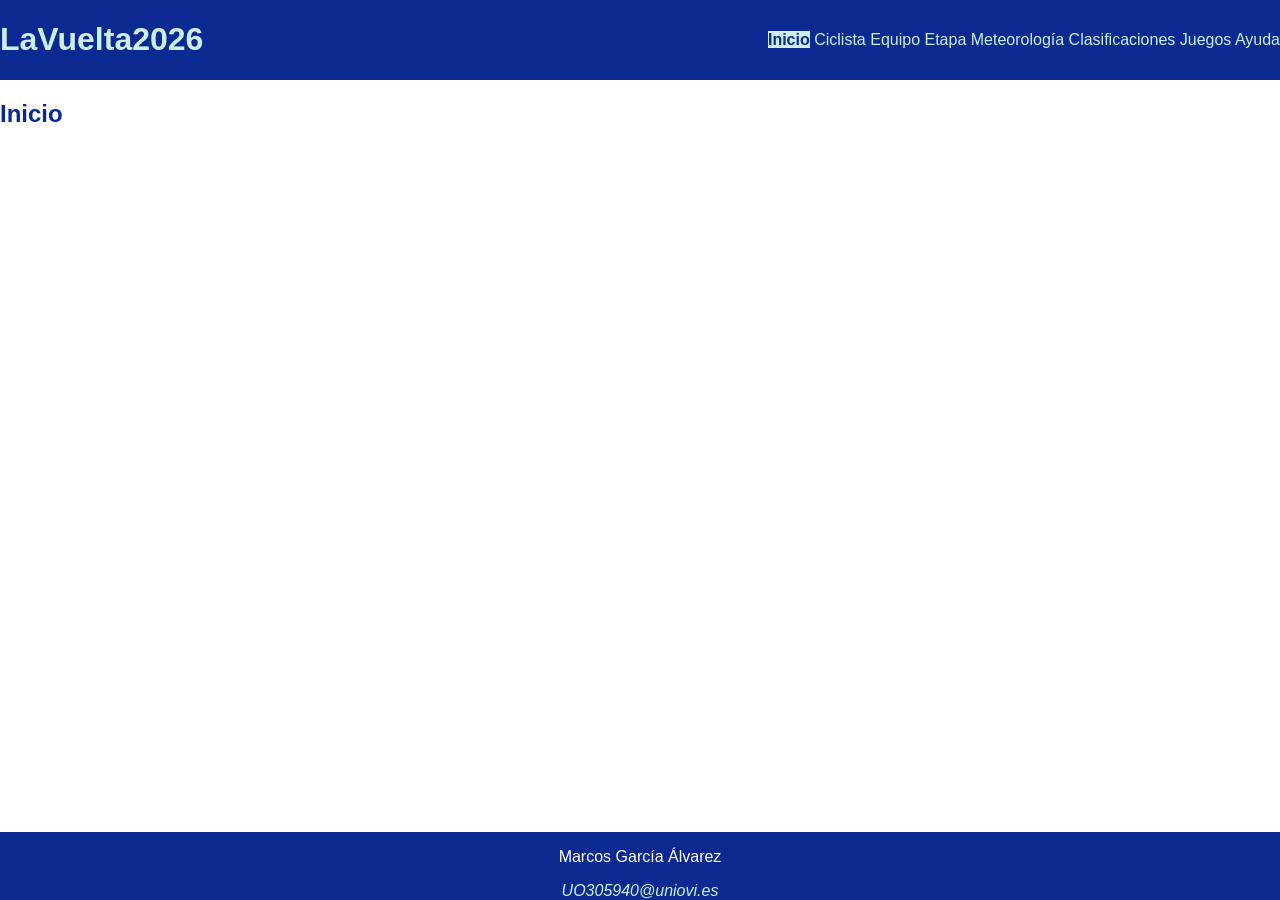
<file: index.html>
<!DOCTYPE HTML>

<html lang="es">
<head>
    <!-- Datos que describen el documento -->
    <meta charset="UTF-8" />
    <title>LaVuelta2026</title>

    <meta name="author" content="Marcos García Álvarez" />
    <meta name="description" content="Documento index del proyecto LaVuelta2026" />
    
    <meta name ="viewport" content ="width=device-width, initial-scale=1.0" />

    <!--Enlace a las hojas de estilo-->
    <link rel="stylesheet" type="text/css" href="estilo/estilo.css" />
    <link rel="stylesheet" type="text/css" href="estilo/layout.css" />
    <link rel="icon" type="image/png" href="./multimedia/favicon.png" />
</head>

<body>
   <header>
    <h1><a href="index.html" title="Página de inicio">LaVuelta2026</a></h1>
    <nav>
    <a href="index.html" title="Página de inicio" aria-current="page">Inicio</a>
    <a href="ciclista.html" title="Datos del ciclista">Ciclista</a>
    <a href="equipo.html" title="Datos del equipo">Equipo</a>
    <a href="etapa.html" title="Datos de la etapa">Etapa</a>
    <a href="meteorologia.html" title="Datos de la meteorología">Meteorología</a>
    <a href="clasificaciones.html" title="Datos de la clasificación">Clasificaciones</a>
    <a href="juegos.html" title="Minijuego de la vuelta">Juegos</a>
    <a href="ayuda.html" title="Información acerca de la página">Ayuda</a>
   </nav>
   </header>
   <main>   
    <h2>Inicio</h2>
</main>
   <footer>
    <p>Marcos García Álvarez</p>
    <address><a href="mailto:UO305940@uniovi.es">UO305940@uniovi.es</a></address>
   </footer>
</body>
</html>
</file>
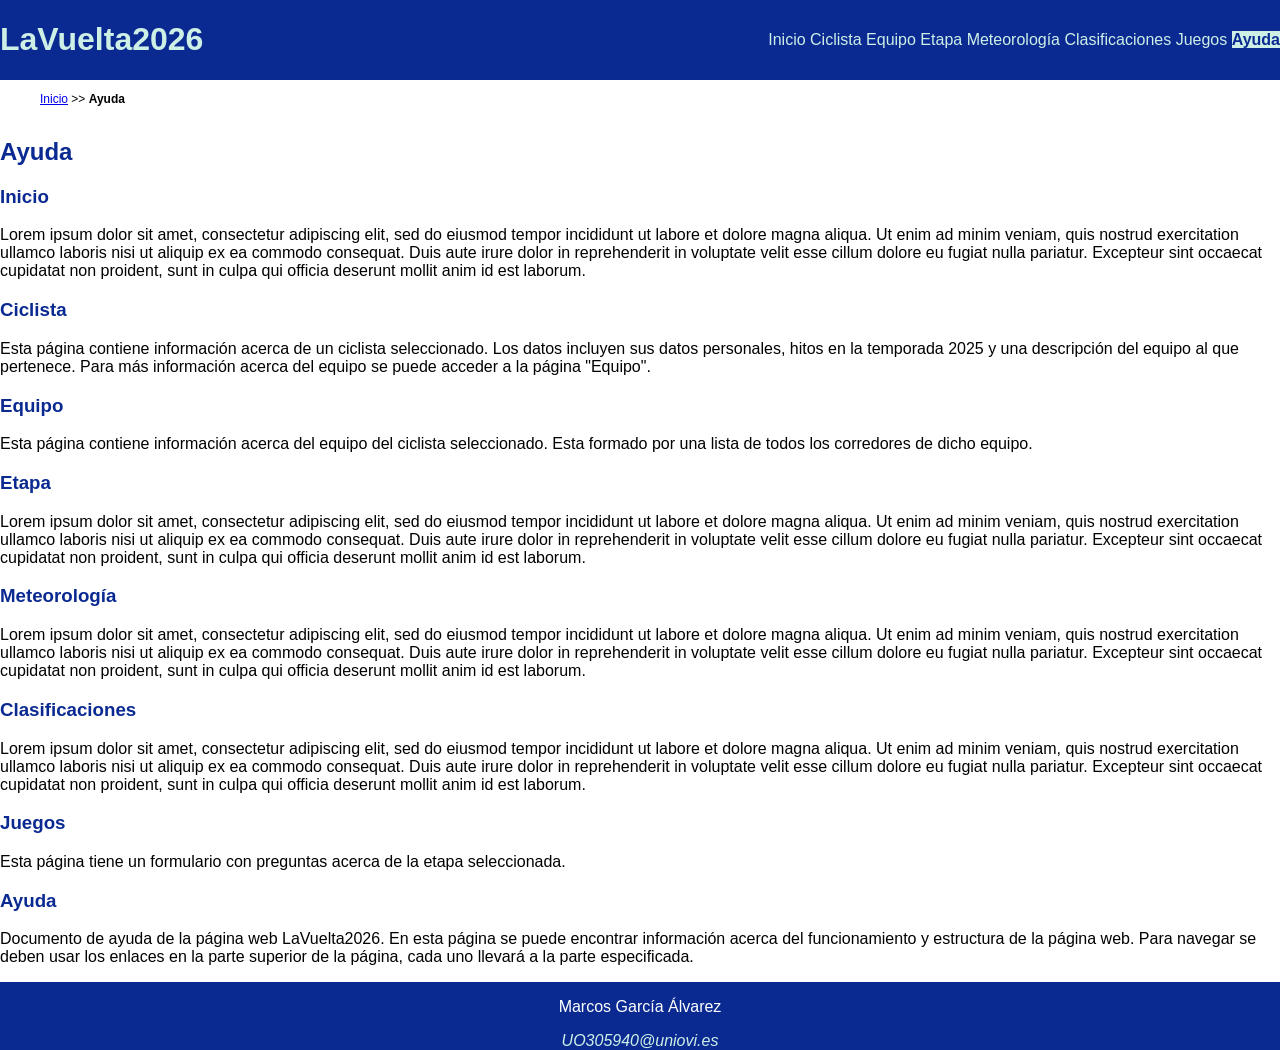
<file: ayuda.html>
<!DOCTYPE HTML>

<html lang="es">
<head>
    <!-- Datos que describen el documento -->
    <meta charset="UTF-8" />
    <title>LaVuelta2026:Ayuda</title>

    <meta name="author" content="Marcos García Álvarez" />
    <meta name="description" content="Documento ayuda del proyecto LaVuelta2026" />
   
    <meta name ="viewport" content ="width=device-width, initial-scale=1.0" />

    <!--Enlace a las hojas de estilo-->
    <link rel="stylesheet" type="text/css" href="estilo/estilo.css" />
    <link rel="stylesheet" type="text/css" href="estilo/layout.css" />
    <link rel="icon" type="image/png" href="./multimedia/favicon.png" />
</head>
<body>
   <header>
    <h1><a href="index.html" title="Página de inicio">LaVuelta2026</a></h1>
    <nav>
    <a href="index.html" title="Página de inicio">Inicio</a>
    <a href="ciclista.html" title="Datos del ciclista">Ciclista</a>
    <a href="equipo.html" title="Datos del equipo">Equipo</a>
    <a href="etapa.html" title="Datos de la etapa">Etapa</a>
    <a href="meteorologia.html" title="Datos de la meteorología">Meteorología</a>
    <a href="clasificaciones.html" title="Datos de la clasificación">Clasificaciones</a>
    <a href="juegos.html" title="Minijuego de la vuelta">Juegos</a>
    <a href="ayuda.html" title="Información acerca de la página" aria-current="page">Ayuda</a>
   </nav>
   </header>  
   <nav aria-label="migas">
    <ol>
        <li><a href="index.html" title="Página de inicio">Inicio</a></li>
        <li>>></li>
        <li>Ayuda</li>
    </ol>
   </nav>
   <main>
    <h2>Ayuda</h2>
   <section>
    <h3>Inicio</h3>
        <p>Lorem ipsum dolor sit amet, consectetur adipiscing elit, sed do eiusmod tempor incididunt ut
        labore et dolore magna aliqua. Ut enim ad minim veniam, quis nostrud exercitation ullamco
        laboris nisi ut aliquip ex ea commodo consequat. Duis aute irure dolor in reprehenderit in
        voluptate velit esse cillum dolore eu fugiat nulla pariatur. Excepteur sint occaecat cupidatat non
        proident, sunt in culpa qui officia deserunt mollit anim id est laborum.
        </p>
   </section>
   <section>
    <h3>Ciclista</h3>
        <p>Esta página contiene información acerca de un ciclista seleccionado. Los datos incluyen sus datos personales, hitos
            en la temporada 2025 y una descripción del equipo al que pertenece. Para más información acerca del equipo se puede 
            acceder a la página "Equipo".
        </p>
   </section>
   <section>
    <h3>Equipo</h3>
        <p>Esta página contiene información acerca del equipo del ciclista seleccionado. Esta formado por una lista de todos
            los corredores de dicho equipo.
        </p>
   </section>
   <section>
    <h3>Etapa</h3>
        <p>Lorem ipsum dolor sit amet, consectetur adipiscing elit, sed do eiusmod tempor incididunt ut
        labore et dolore magna aliqua. Ut enim ad minim veniam, quis nostrud exercitation ullamco
        laboris nisi ut aliquip ex ea commodo consequat. Duis aute irure dolor in reprehenderit in
        voluptate velit esse cillum dolore eu fugiat nulla pariatur. Excepteur sint occaecat cupidatat non
        proident, sunt in culpa qui officia deserunt mollit anim id est laborum.
        </p>
   </section>
   <section>
    <h3>Meteorología</h3>
        <p>Lorem ipsum dolor sit amet, consectetur adipiscing elit, sed do eiusmod tempor incididunt ut
        labore et dolore magna aliqua. Ut enim ad minim veniam, quis nostrud exercitation ullamco
        laboris nisi ut aliquip ex ea commodo consequat. Duis aute irure dolor in reprehenderit in
        voluptate velit esse cillum dolore eu fugiat nulla pariatur. Excepteur sint occaecat cupidatat non
        proident, sunt in culpa qui officia deserunt mollit anim id est laborum.
        </p>
   </section>
   <section>
    <h3>Clasificaciones</h3>
        <p>Lorem ipsum dolor sit amet, consectetur adipiscing elit, sed do eiusmod tempor incididunt ut
        labore et dolore magna aliqua. Ut enim ad minim veniam, quis nostrud exercitation ullamco
        laboris nisi ut aliquip ex ea commodo consequat. Duis aute irure dolor in reprehenderit in
        voluptate velit esse cillum dolore eu fugiat nulla pariatur. Excepteur sint occaecat cupidatat non
        proident, sunt in culpa qui officia deserunt mollit anim id est laborum.
        </p>
   </section>
   <section>
    <h3>Juegos</h3>
        <p>Esta página tiene un formulario con preguntas acerca de la etapa seleccionada.
        </p>
   </section>
   
   <section>
    <h3>Ayuda</h3>
        <p>Documento de ayuda de la página web LaVuelta2026. 
        En esta página se puede encontrar información acerca del funcionamiento y estructura de la página web.
        Para navegar se deben usar los enlaces en la parte superior de la página, 
        cada uno llevará a la parte especificada.
        </p>
   </section>
   </main>
    <footer>
    <p>Marcos García Álvarez</p>
    <address><a href="mailto:UO305940@uniovi.es">UO305940@uniovi.es</a></address>
   </footer>
</body>
</html>
</file>
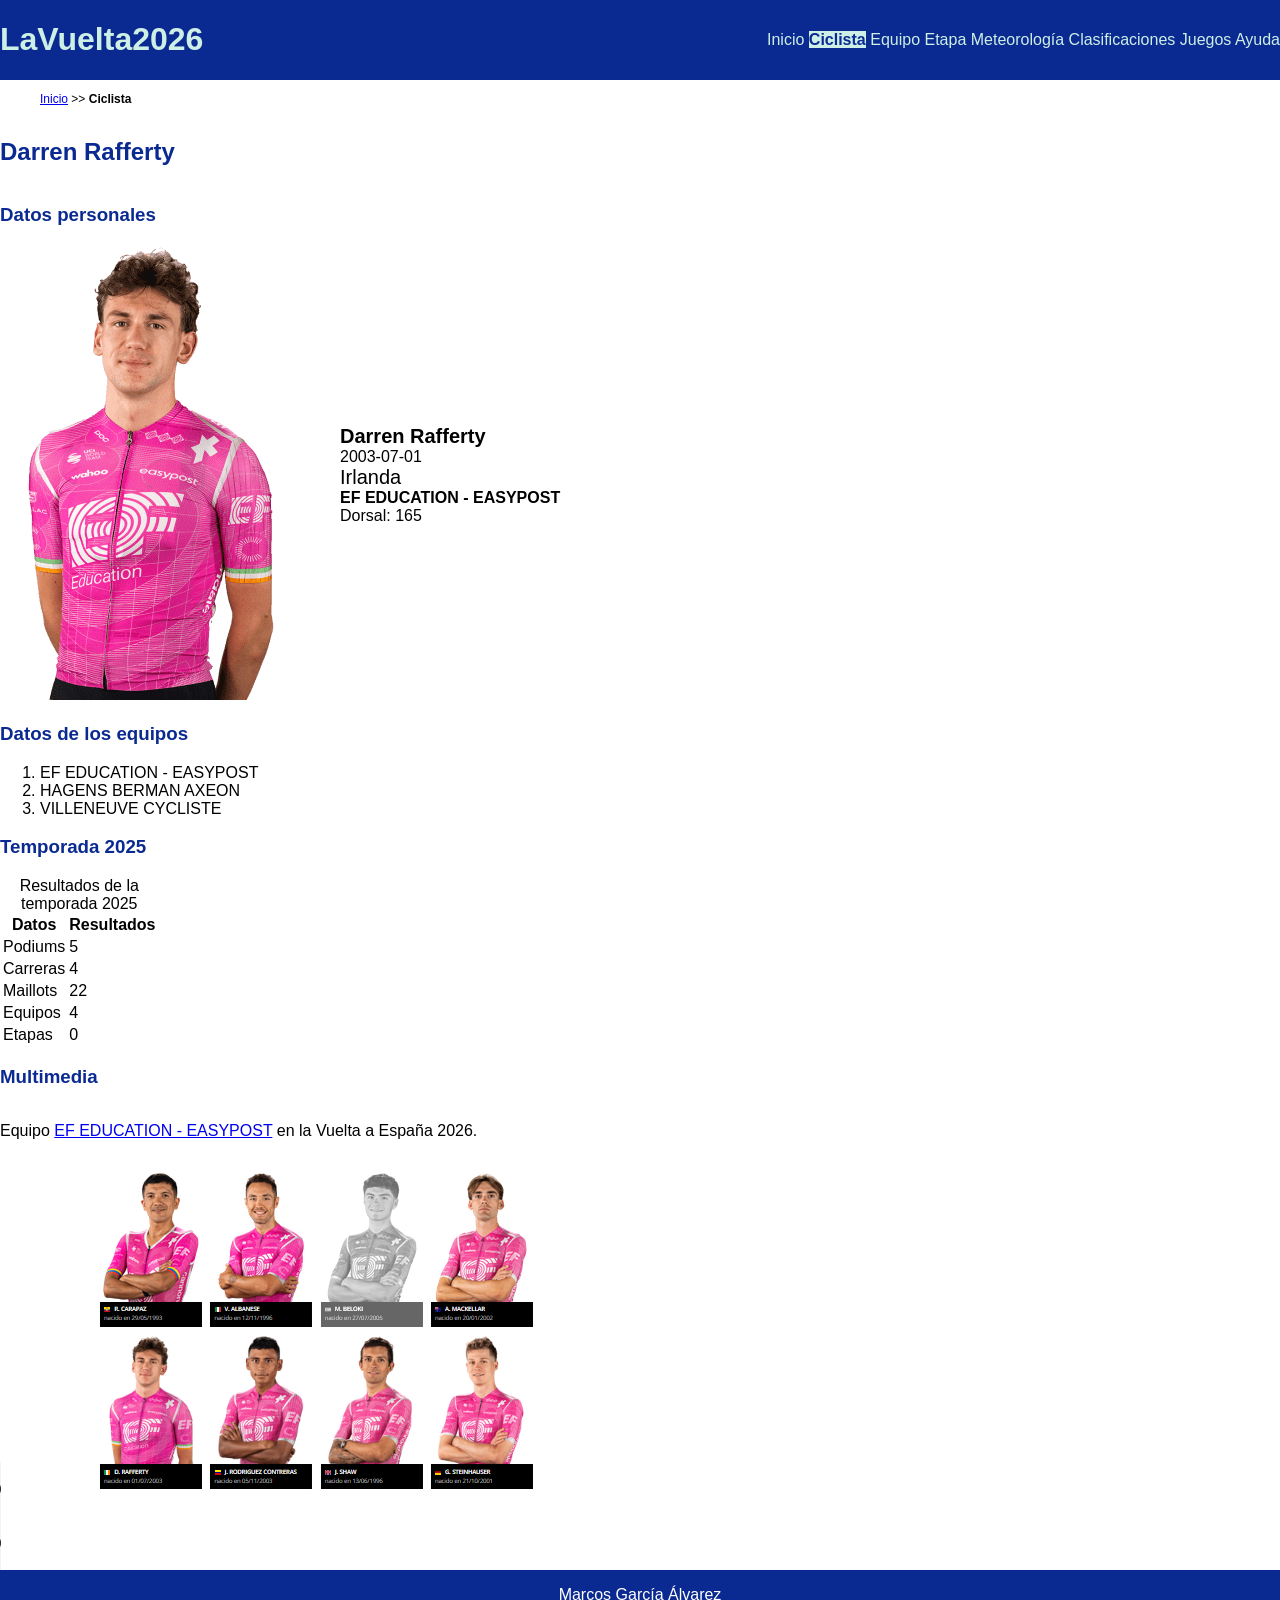
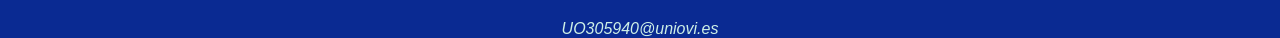
<file: ciclista.html>
<!DOCTYPE HTML>

<html lang="es">
<head>
    <!-- Datos que describen el documento -->
    <meta charset="UTF-8" />
    <title>LaVuelta2026:Ciclista</title>

    <meta name="author" content="Marcos García Álvarez" />
    <meta name="description" content="Documento ciclista del proyecto LaVuelta2026" />
    
    <meta name ="viewport" content ="width=device-width, initial-scale=1.0" />

    <!--Enlace a las hojas de estilo-->
    <link rel="stylesheet" type="text/css" href="estilo/estilo.css" />
    <link rel="stylesheet" type="text/css" href="estilo/layout.css" />
    <link rel="icon" type="image/png" href="./multimedia/favicon.png" />
</head>

<body>
   <header>
    <h1><a href="index.html" title="Página de inicio">LaVuelta2026</a></h1>
    <nav>
    <a href="index.html" title="Página de inicio">Inicio</a>
    <a href="ciclista.html" title="Datos del ciclista" aria-current="page">Ciclista</a>
    <a href="equipo.html" title="Datos del equipo">Equipo</a>
    <a href="etapa.html" title="Datos de la etapa">Etapa</a>
    <a href="meteorologia.html" title="Datos de la meteorología">Meteorología</a>
    <a href="clasificaciones.html" title="Datos de la clasificación">Clasificaciones</a>
    <a href="juegos.html" title="Minijuego de la vuelta">Juegos</a>
    <a href="ayuda.html" title="Información acerca de la página">Ayuda</a>
   </nav>
   </header>
    <nav aria-label="migas">
    <ol>
        <li><a href="index.html" title="Página de inicio">Inicio</a></li>
        <li>>></li>
        <li>Ciclista</li>
    </ol>
   </nav>
    <main>
    <h2>Darren Rafferty</h2>
    <section>
   <h3>Datos personales</h3>
   <ul>
    <li>Darren Rafferty</li>
    <li>2003-07-01</li>
    <li>Irlanda</li>
    <li>EF EDUCATION - EASYPOST</li>
    <li>Dorsal: 165</li>
   </ul>
    <picture>
    <source srcset="./multimedia/ciclistaMovil.png" media="(max-width: 768px)" width="135" height="205" />
    <source srcset="./multimedia/ciclistaTablet.png" media="(max-width: 1024px)" width="210" height="319" />
    <img src="./multimedia/ciclista.png" alt="Foto de Darren Rafferty" width="300" height="455" />
   </picture>
    </section>
   <section>
    <h3>Datos de los equipos</h3>
    <ol>
     <li>EF EDUCATION - EASYPOST</li>
     <li>HAGENS BERMAN AXEON</li>
     <li>VILLENEUVE CYCLISTE</li>
    </ol>
   </section>
   <section>
    <h3>Temporada 2025</h3>
    <table>
        <caption>Resultados de la temporada 2025</caption>
        <thead>
            <tr>
                <th scope="col" id="datos">Datos</th>
                <th scope="col" id="resultados">Resultados</th>
            </tr>
        </thead>
        <tbody>
            <tr>
                <td headers="datos">Podiums</td>
                <td headers="resultados">5</td>
            </tr>
            <tr>
                <td headers="datos">Carreras</td>
                <td headers="resultados">4</td>
            </tr>
            <tr>
                <td headers="datos">Maillots</td>
                <td headers="resultados">22</td>
            </tr>
            <tr>
                <td headers="datos">Equipos</td>
                <td headers="resultados">4</td>
            </tr>
            <tr>
                <td headers="datos">Etapas</td>
                <td headers="resultados">0</td>
            </tr>
        </tbody>
    </table>
   </section>
   <section>
        <h3>Multimedia</h3>
        <p>
            Equipo <a href="https://www.lavuelta.es/es/equipo/EFE/ef-education-easypost">EF EDUCATION - EASYPOST</a> en la Vuelta a España 2026.
        </p>
        <video controls width="640" height="360" poster="./multimedia/poster.png">
         <source src="./multimedia/videoequipociclista.mp4" type="video/mp4" />
         <source src="./multimedia/videoequipociclista.webm" type="video/webm" />
        </video>
        <audio controls>
            <source src="./multimedia/audioequipo.mp3" type="audio/mpeg" />
            <source src="./multimedia/audioequipo.wav" type="audio/wav" />
        </audio>
   </section>
</main>
    <footer>
    <p>Marcos García Álvarez</p>
    <address><a href="mailto:UO305940@uniovi.es">UO305940@uniovi.es</a></address>
   </footer>
</body>
</html>
</file>
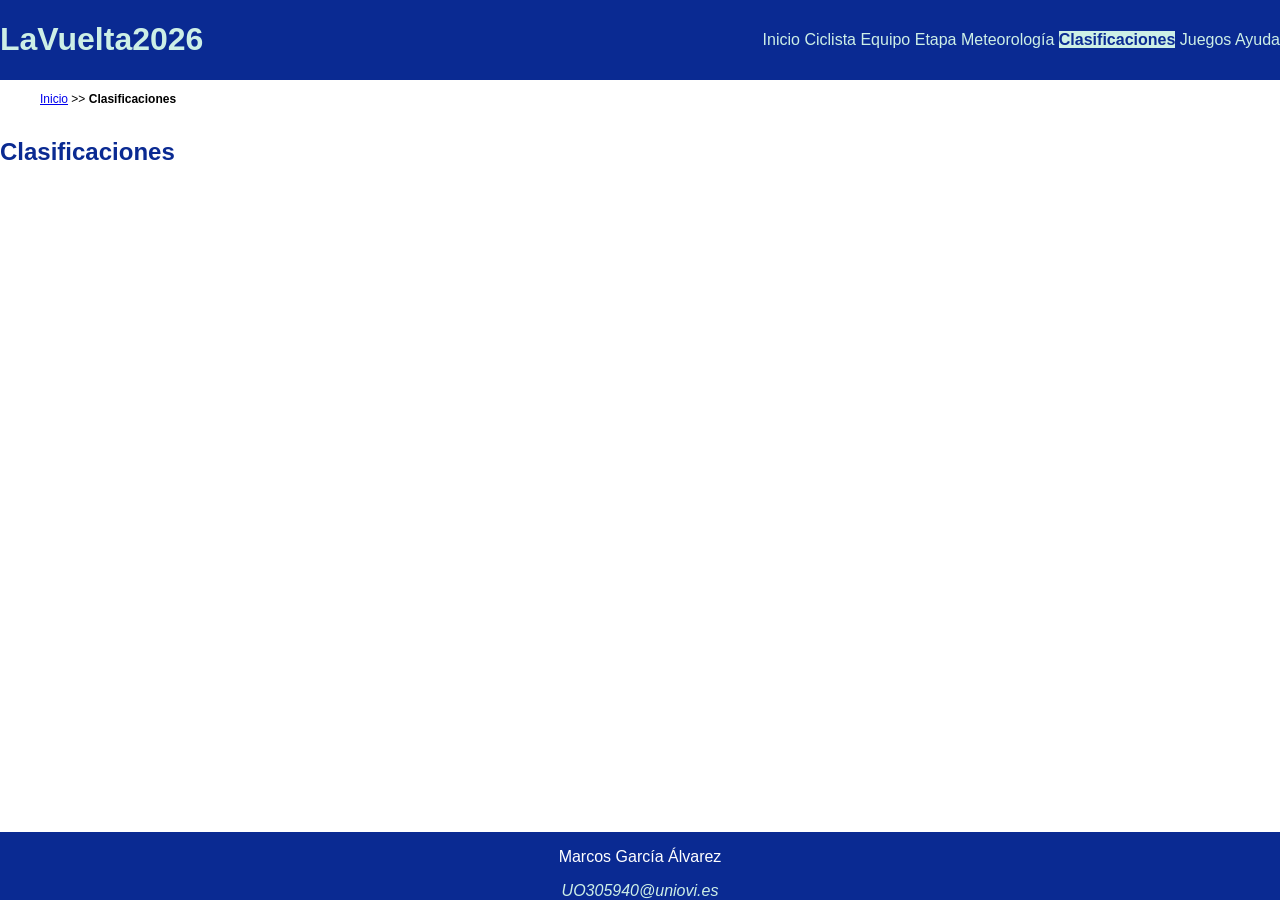
<file: clasificaciones.html>
<!DOCTYPE HTML>

<html lang="es">
<head>
    <!-- Datos que describen el documento -->
    <meta charset="UTF-8" />
    <title>LaVuelta2026: Clasificaciones</title>

    <meta name="author" content="Marcos García Álvarez" />
    <meta name="description" content="Documento clasificaciones del proyecto LaVuelta2026" />

    <meta name ="viewport" content ="width=device-width, initial-scale=1.0" />

    <!--Enlace a las hojas de estilo-->
    <link rel="stylesheet" type="text/css" href="estilo/estilo.css" />
    <link rel="stylesheet" type="text/css" href="estilo/layout.css" />
    <link rel="icon" type="image/png" href="./multimedia/favicon.png" />
</head>

<body>
   <header>
    <h1><a href="index.html" title="Página de inicio">LaVuelta2026</a></h1>
    <nav>
    <a href="index.html" title="Página de inicio">Inicio</a>
    <a href="ciclista.html" title="Datos del ciclista">Ciclista</a>
    <a href="equipo.html" title="Datos del equipo">Equipo</a>
    <a href="etapa.html" title="Datos de la etapa">Etapa</a>
    <a href="meteorologia.html" title="Datos de la meteorología">Meteorología</a>
    <a href="clasificaciones.html" title="Datos de la clasificación" aria-current="page">Clasificaciones</a>
    <a href="juegos.html" title="Minijuego de la vuelta">Juegos</a>
    <a href="ayuda.html" title="Información acerca de la página">Ayuda</a>
   </nav>
   </header>
    <nav aria-label="migas">
    <ol>
        <li><a href="index.html" title="Página de inicio">Inicio</a></li>
        <li>>></li>
        <li>Clasificaciones</li>
    </ol>
    </nav>
   <main>
    <h2>Clasificaciones</h2>
    </main>
    <footer>
    <p>Marcos García Álvarez</p>
    <address><a href="mailto:UO305940@uniovi.es">UO305940@uniovi.es</a></address>
   </footer>
</body>
</html>
</file>
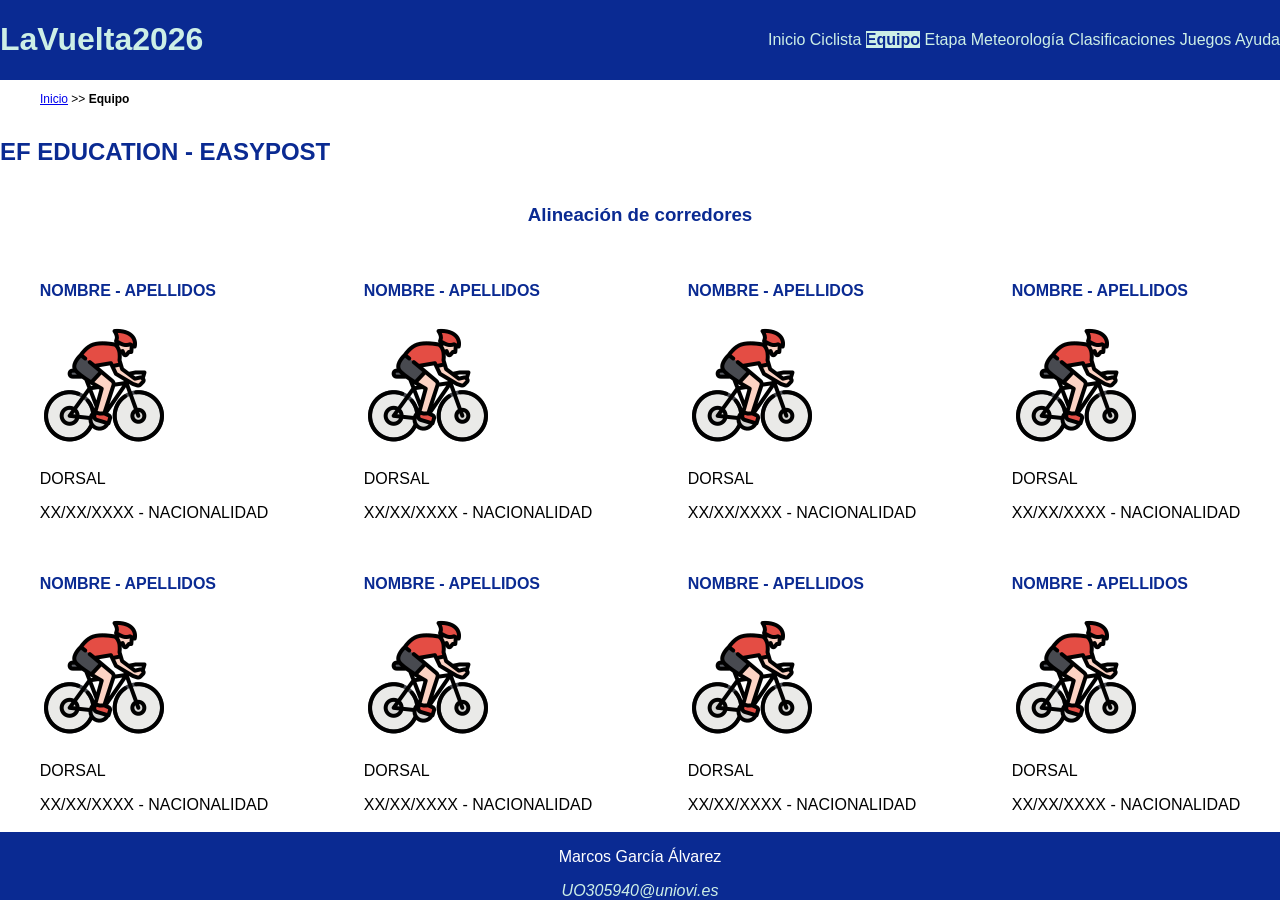
<file: equipo.html>
<!DOCTYPE HTML>

<html lang="es">
<head>
    <!-- Datos que describen el documento -->
    <meta charset="UTF-8" />
    <title>LaVuelta2026: Equipo</title>

    <meta name="author" content="Marcos García Álvarez" />
    <meta name="description" content="Documento equipo del proyecto LaVuelta2026" />
    
    <meta name ="viewport" content ="width=device-width, initial-scale=1.0" />

    <!--Enlace a las hojas de estilo-->
    <link rel="stylesheet" type="text/css" href="estilo/estilo.css" />
    <link rel="stylesheet" type="text/css" href="estilo/layout.css" />
    <link rel="icon" type="image/png" href="./multimedia/favicon.png" />
</head>

<body>
   <header>
    <h1><a href="index.html" title="Página de inicio">LaVuelta2026</a></h1>
    <nav>
    <a href="index.html" title="Página de inicio">Inicio</a>
    <a href="ciclista.html" title="Datos del ciclista">Ciclista</a>
    <a href="equipo.html" title="Datos del equipo" aria-current="page">Equipo</a>
    <a href="etapa.html" title="Datos de la etapa">Etapa</a>
    <a href="meteorologia.html" title="Datos de la meteorología">Meteorología</a>
    <a href="clasificaciones.html" title="Datos de la clasificación">Clasificaciones</a>
    <a href="juegos.html" title="Minijuego de la vuelta">Juegos</a>
    <a href="ayuda.html" title="Información acerca de la página">Ayuda</a>
   </nav>
   </header>
   <nav aria-label="migas">
    <ol>
        <li><a href="index.html" title="Página de inicio">Inicio</a></li>
        <li>>></li>
        <li>Equipo</li>
    </ol>
    </nav>
<main>
<h2>EF EDUCATION - EASYPOST</h2>
<section>
<h3>Alineación de corredores</h3>
<article>
    <h4>NOMBRE - APELLIDOS</h4>
    <img src="./multimedia/ciclismo.png" alt="Foto ciclista genérica" width="128" height="128" />
    <p>DORSAL</p>
    <p>XX/XX/XXXX - NACIONALIDAD</p>
</article>
<article>
    <h4>NOMBRE - APELLIDOS</h4>
    <img src="./multimedia/ciclismo.png" alt="Foto ciclista genérica" width="128" height="128" />
    <p>DORSAL</p>
    <p>XX/XX/XXXX - NACIONALIDAD</p>
</article>
<article>
    <h4>NOMBRE - APELLIDOS</h4>
    <img src="./multimedia/ciclismo.png" alt="Foto ciclista genérica" width="128" height="128" />
    <p>DORSAL</p>
    <p>XX/XX/XXXX - NACIONALIDAD</p>
</article>
<article>
    <h4>NOMBRE - APELLIDOS</h4>
    <img src="./multimedia/ciclismo.png" alt="Foto ciclista genérica" width="128" height="128" />
    <p>DORSAL</p>
    <p>XX/XX/XXXX - NACIONALIDAD</p>
</article>
<article>
    <h4>NOMBRE - APELLIDOS</h4>
    <img src="./multimedia/ciclismo.png" alt="Foto ciclista genérica" width="128" height="128" />
    <p>DORSAL</p>
    <p>XX/XX/XXXX - NACIONALIDAD</p>
</article>
<article>
    <h4>NOMBRE - APELLIDOS</h4>
    <img src="./multimedia/ciclismo.png" alt="Foto ciclista genérica" width="128" height="128" />
    <p>DORSAL</p>
    <p>XX/XX/XXXX - NACIONALIDAD</p>
</article>
<article>
    <h4>NOMBRE - APELLIDOS</h4>
    <img src="./multimedia/ciclismo.png" alt="Foto ciclista genérica" width="128" height="128" />
    <p>DORSAL</p>
    <p>XX/XX/XXXX - NACIONALIDAD</p>
</article>
<article>
    <h4>NOMBRE - APELLIDOS</h4>
    <img src="./multimedia/ciclismo.png" alt="Foto ciclista genérica" width="128" height="128" />
    <p>DORSAL</p>
    <p>XX/XX/XXXX - NACIONALIDAD</p>
</article>
</section>
</main>
    <footer>
    <p>Marcos García Álvarez</p>
    <address><a href="mailto:UO305940@uniovi.es">UO305940@uniovi.es</a></address>
   </footer>
</body>
</html>
</file>
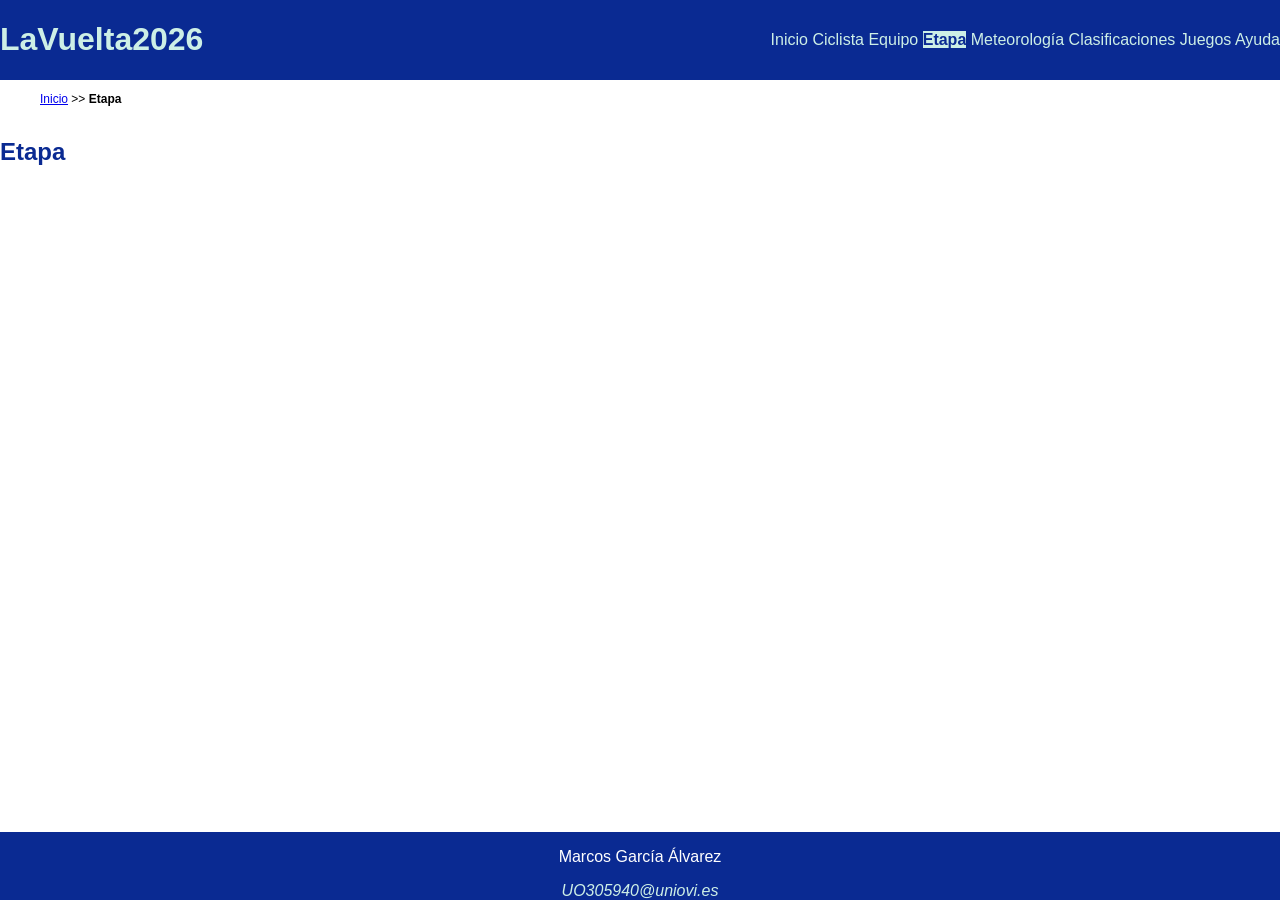
<file: etapa.html>
<!DOCTYPE HTML>

<html lang="es">
<head>
    <!-- Datos que describen el documento -->
    <meta charset="UTF-8" />
    <title>LaVuelta2026: Etapa</title>

    <meta name="author" content="Marcos García Álvarez" />
    <meta name="description" content="Documento etapa del proyecto LaVuelta2026" />
    
    <meta name ="viewport" content ="width=device-width, initial-scale=1.0" />

    <!--Enlace a las hojas de estilo-->
    <link rel="stylesheet" type="text/css" href="estilo/estilo.css" />
    <link rel="stylesheet" type="text/css" href="estilo/layout.css" />
    <link rel="icon" type="image/png" href="./multimedia/favicon.png" />
</head>

<body>
   <header>
    <h1><a href="index.html" title="Página de inicio">LaVuelta2026</a></h1>
    <nav>
    <a href="index.html" title="Página de inicio">Inicio</a>
    <a href="ciclista.html" title="Datos del ciclista">Ciclista</a>
    <a href="equipo.html" title="Datos del equipo">Equipo</a>
    <a href="etapa.html" title="Datos de la etapa" aria-current="page">Etapa</a>
    <a href="meteorologia.html" title="Datos de la meteorología">Meteorología</a>
    <a href="clasificaciones.html" title="Datos de la clasificación">Clasificaciones</a>
    <a href="juegos.html" title="Minijuego de la vuelta">Juegos</a>
    <a href="ayuda.html" title="Información acerca de la página">Ayuda</a>
   </nav>
   </header>
   <nav aria-label="migas">
    <ol>
        <li><a href="index.html" title="Página de inicio">Inicio</a></li>
        <li>>></li>
        <li>Etapa</li>
    </ol>
    </nav>
   <main>
       <h2>Etapa</h2>
    </main>
    <footer>
    <p>Marcos García Álvarez</p>
    <address><a href="mailto:UO305940@uniovi.es">UO305940@uniovi.es</a></address>
   </footer>
</body>
</html>
</file>
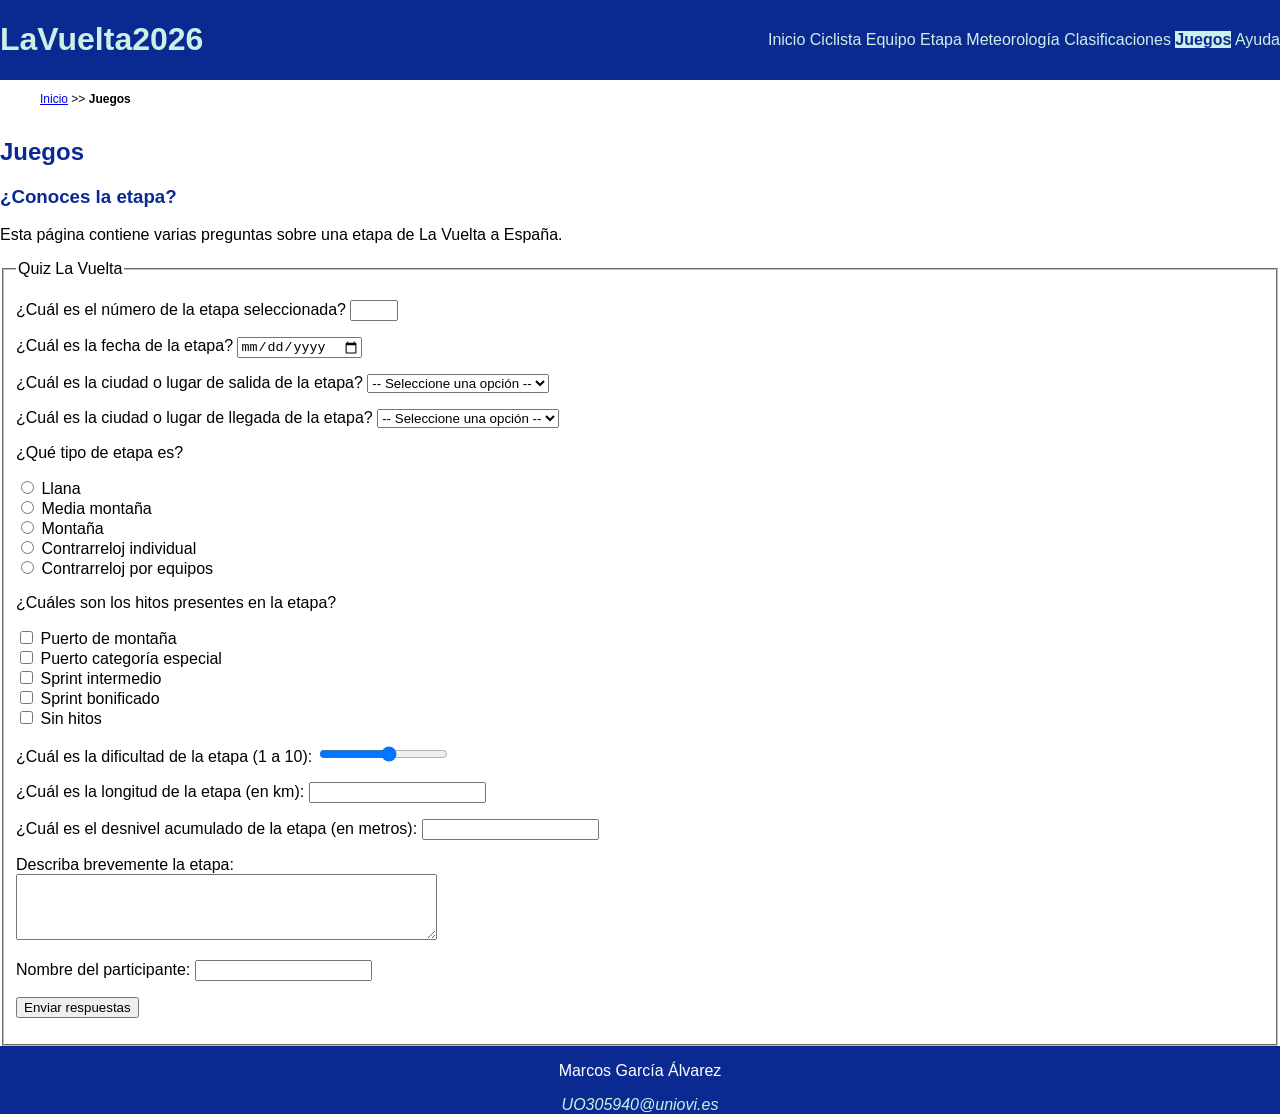
<file: juegos.html>
<!DOCTYPE HTML>

<html lang="es">
<head>
    <!-- Datos que describen el documento -->
    <meta charset="UTF-8" />
    <title>LaVuelta2026: Juegos</title>

    <meta name="author" content="Marcos García Álvarez" />
    <meta name="description" content="Documento juegos del proyecto LaVuelta2026" />
   
    <meta name ="viewport" content ="width=device-width, initial-scale=1.0" />

    <!--Enlace a las hojas de estilo-->
    <link rel="stylesheet" type="text/css" href="estilo/estilo.css" />
    <link rel="stylesheet" type="text/css" href="estilo/layout.css" />
    <link rel="icon" type="image/png" href="./multimedia/favicon.png" />
</head>

<body>
   <header>
    <h1><a href="index.html" title="Página de inicio">LaVuelta2026</a></h1>
    <nav>
    <a href="index.html" title="Página de inicio">Inicio</a>
    <a href="ciclista.html" title="Datos del ciclista">Ciclista</a>
    <a href="equipo.html" title="Datos del equipo">Equipo</a>
    <a href="etapa.html" title="Datos de la etapa">Etapa</a>
    <a href="meteorologia.html" title="Datos de la meteorología">Meteorología</a>
    <a href="clasificaciones.html" title="Datos de la clasificación">Clasificaciones</a>
    <a href="juegos.html" title="Minijuego de la vuelta" aria-current="page">Juegos</a>
    <a href="ayuda.html" title="Información acerca de la página">Ayuda</a>
   </nav>
   </header>
   <nav aria-label="migas">
    <ol>
        <li><a href="index.html" title="Página de inicio">Inicio</a></li>
        <li>>></li>
        <li>Juegos</li>
    </ol>
    </nav>
   <main>
       <h2>Juegos</h2>
   <h3>¿Conoces la etapa?</h3>
   <p>Esta página contiene varias preguntas sobre una etapa de La Vuelta a España.</p>
   <form>
    <fieldset>
    <legend>Quiz La Vuelta</legend>
    <p>
      <label for="etapa">¿Cuál es el número de la etapa seleccionada?</label>
      <input type="number" id="etapa" name="etapa" min="1" max="21">
    </p>
    <p>
      <label for="fecha-etapa">¿Cuál es la fecha de la etapa?</label>
      <input type="date" id="fecha-etapa" name="fecha-etapa">
    </p>
    <p>
      <label for="salida">¿Cuál es la ciudad o lugar de salida de la etapa?</label>
      <select id="salida" name="salida" required>
        <option value="" disabled selected>-- Seleccione una opción --</option>
        <option value="cartagena">Cartagena</option>
        <option value="almunecar">Almuñécar</option>
        <option value="vera">Verá</option>
        <option value="granada">Granada</option>
      </select>
    </p>
    <p>
      <label for="llegada">¿Cuál es la ciudad o lugar de llegada de la etapa?</label>
      <select id="llegada" name="llegada" required>
        <option value="" disabled selected>-- Seleccione una opción --</option>
        <option value="jaen">Jaén</option>
        <option value="sevilla">Sevilla</option>
        <option value="loja">Loja</option>
        <option value="cortegana">Cortegana</option>
      </select>
    </p>
    <p>¿Qué tipo de etapa es?</p>
    <p>
      <input type="radio" id="llana" name="tipo_etapa" value="llana">
      <label for="llana">Llana</label><br>

      <input type="radio" id="media-montana" name="tipo_etapa" value="media_montana">
      <label for="media-montana">Media montaña</label><br>

      <input type="radio" id="montana" name="tipo_etapa" value="montana">
      <label for="montana">Montaña</label><br>

      <input type="radio" id="cri" name="tipo_etapa" value="contrarreloj_individual">
      <label for="cri">Contrarreloj individual</label><br>

      <input type="radio" id="cre" name="tipo_etapa" value="contrarreloj_por_equipos">
      <label for="cre">Contrarreloj por equipos</label>
    </p>
    <p>¿Cuáles son los hitos presentes en la etapa?</p>
    <p>
      <input type="checkbox" id="puerto-montana" name="hitos" value="puerto_montana">
      <label for="puerto-montana">Puerto de montaña</label><br>

      <input type="checkbox" id="puerto-especial" name="hitos" value="puerto_categoria_especial">
      <label for="puerto-especial">Puerto categoría especial</label><br>

      <input type="checkbox" id="sprint-intermedio" name="hitos" value="sprint_intermedio">
      <label for="sprint-intermedio">Sprint intermedio</label><br>

      <input type="checkbox" id="sprint-bonificado" name="hitos" value="sprint_bonificado">
      <label for="sprint-bonificado">Sprint bonificado</label><br>

      <input type="checkbox" id="sin-hitos" name="hitos" value="sin_hitos">
      <label for="sin-hitos">Sin hitos</label>
    </p>
    <p>
      <label for="dificultad">¿Cuál es la dificultad de la etapa (1 a 10):</label>
      <input type="range" id="dificultad" name="dificultad" min="1" max="10">
    </p>
    <p>
      <label for="longitud">¿Cuál es la longitud de la etapa (en km):</label>
      <input type="number" id="longitud" name="longitud" min="0" step="0.1">
    </p>
    <p>
      <label for="desnivel">¿Cuál es el desnivel acumulado de la etapa (en metros):</label>
      <input type="number" id="desnivel" name="desnivel" min="0" step="1">
    </p>
    <p>
      <label for="descripcion">Describa brevemente la etapa:</label><br>
      <textarea id="descripcion" name="descripcion" rows="4" cols="50"></textarea>
    </p>
    <p>
      <label for="estudiante">Nombre del participante:</label>
      <input type="text" id="estudiante" name="estudiante" required>
    </p>
    <p>
      <input type="submit" value="Enviar respuestas">
    </p>
  </fieldset>    
   </form>
   </main>
    <footer>
    <p>Marcos García Álvarez</p>
    <address><a href="mailto:UO305940@uniovi.es">UO305940@uniovi.es</a></address>
   </footer>
</body>
</html>
</file>
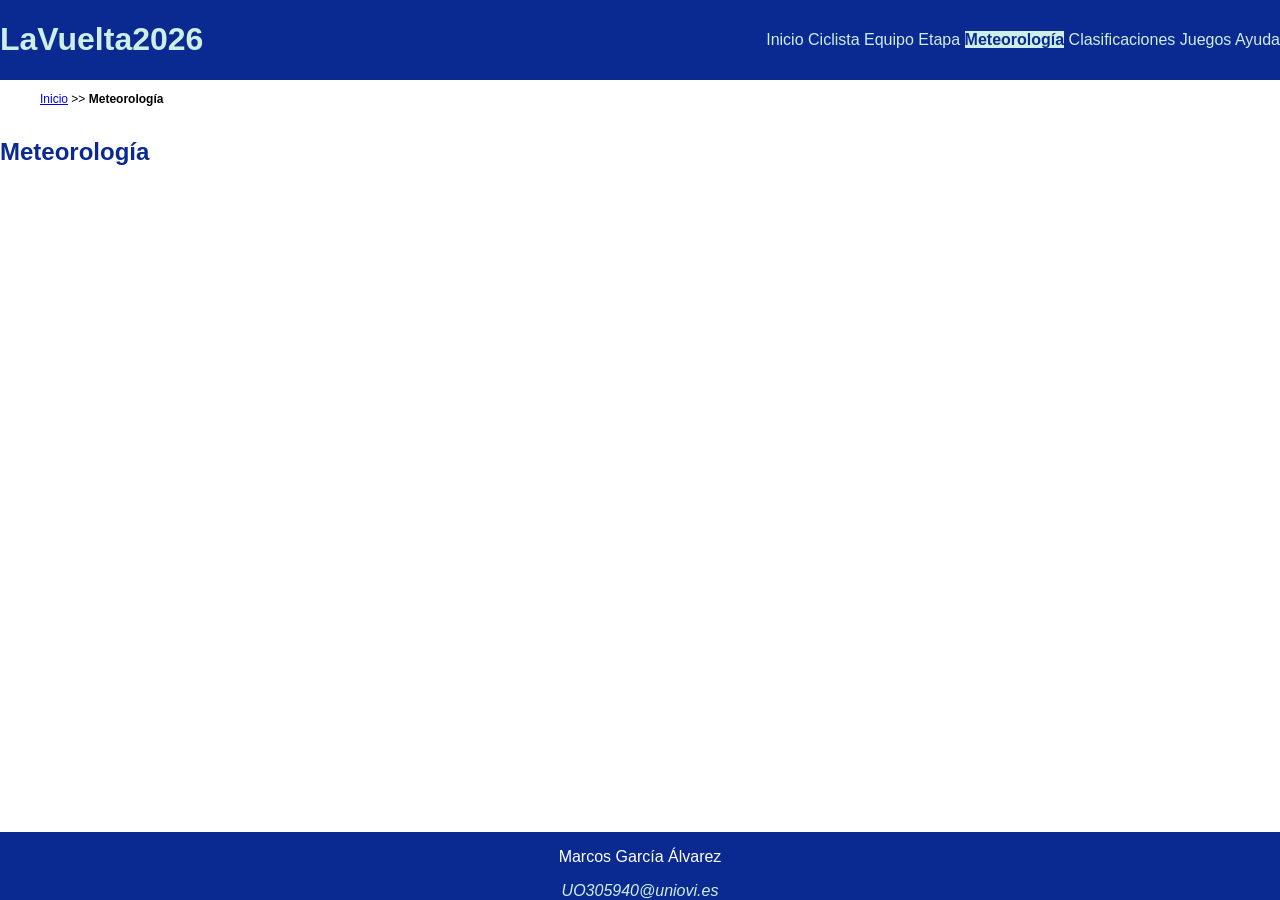
<file: meteorologia.html>
<!DOCTYPE HTML>

<html lang="es">
<head>
    <!-- Datos que describen el documento -->
    <meta charset="UTF-8" />
    <title>LaVuelta2026: Meteo</title>

    <meta name="author" content="Marcos García Álvarez" />
    <meta name="description" content="Documento meteorología del proyecto LaVuelta2026" />
    
    <meta name ="viewport" content ="width=device-width, initial-scale=1.0" />

    <!--Enlace a las hojas de estilo-->
    <link rel="stylesheet" type="text/css" href="estilo/estilo.css" />
    <link rel="stylesheet" type="text/css" href="estilo/layout.css" />
    <link rel="icon" type="image/png" href="./multimedia/favicon.png" />
</head>

<body>
   <header>
    <h1><a href="index.html" title="Página de inicio">LaVuelta2026</a></h1>
    <nav>
    <a href="index.html" title="Página de inicio">Inicio</a>
    <a href="ciclista.html" title="Datos del ciclista">Ciclista</a>
    <a href="equipo.html" title="Datos del equipo">Equipo</a>
    <a href="etapa.html" title="Datos de la etapa">Etapa</a>
    <a href="meteorologia.html" title="Datos de la meteorología" aria-current="page">Meteorología</a>
    <a href="clasificaciones.html" title="Datos de la clasificación">Clasificaciones</a>
    <a href="juegos.html" title="Minijuego de la vuelta">Juegos</a>
    <a href="ayuda.html" title="Información acerca de la página">Ayuda</a>
   </nav>
   </header>
   <nav aria-label="migas">
    <ol>
        <li><a href="index.html" title="Página de inicio">Inicio</a></li>
        <li>>></li>
        <li>Meteorología</li>
    </ol>
   </nav>
   <main>  
    <h2>Meteorología</h2>
    </main>
    <footer>
    <p>Marcos García Álvarez</p>
    <address><a href="mailto:UO305940@uniovi.es">UO305940@uniovi.es</a></address>
   </footer>
</body>
</html>
</file>
<file: estilo/estilo.css>
/* ***************************************/
/*             LaVuelta2026              */
/*          Estilos generales            */
/* ***************************************/
/*    DATOS ESTUDIANTE                   */
/* --------------------------------------*/
/*  Nombre y Apellidos: Marcos García Álvarez
/*  Correo electrónico (uniovi): uo305940@uniovi.es
/*  Grupo de laboratorio:  L-11          */
/* ***************************************/

/* Gama cromática
Color principal (0A2A92)
-Contraste de 9.71:1 con color secundario
-Contraste de 11.93:1 con color blanco
-Contraste de 1.75:1 con color negro

Color secundario (CDEFE6)
-Contraste de 1.22:1 con color blanco
-Contraste de 17.08:1 con color negro
*/

:root {
    --color-principal: #0A2A92;
    --color-secundario: #CDEFE6;
    --color-negro: #000000;
    --color-blanco: #ffffff;
}

/* Especificidad: 001 */
body {
    font-family: "Trebuchet MS", "Arial", sans-serif;
    background-color: var(--color-blanco);
    color: var(--color-negro);
}

/* Especificidad: 001 */
header {
    background-color: var(--color-principal);
    color: var(--color-blanco);
}

/* Especificidad: 001 */
footer {
    background-color: var(--color-principal);
    color: var(--color-blanco);
}

/* Especificidad: 002 */
header a {
    background-color: var(--color-principal);
    color: var(--color-secundario);
    text-decoration: none;
}

/* Especificidad: 002 */
footer a {
    color: var(--color-secundario);
    background-color: var(--color-principal);
    text-decoration: none;
}

/* Especificidad: 001 */
h1{
    color: var(--color-secundario);
    background-color:var(--color-principal);
    text-decoration: none;
}

/* Especificidad: 001  para todos*/
h2, h3, h4, h5, h6 {
    color: var(--color-principal);
    background-color: var(--color-blanco);
}
/* Especificidad: 013 */
header nav a[aria-current="page"] {
    font-weight: bold;
    color: var(--color-principal);
    background-color: var(--color-secundario);
}

/* Especificidad: 003 */
header + nav > ol {
    font-size: 0.75em;
    list-style: none;
}

/* Especificidad: 003 */
nav ol > li {
    display: inline;
}

/* Especificidad: 014 */
header + nav > ol > li:last-child {
    font-weight: bold;
}

/* Especificidad: 002 */
section h3 {
    flex-basis: 100%;
}

/* Especificidad 003*/
section:has(picture) ul { 
    list-style: none;
}

/* Especificidad: 024 */
section:has(picture) ul li:first-child{ 
    font-size: 1.25em;
    font-weight: bold;
}

/* Especificidad: 014*/
section:has(picture) ul li:nth-child(3){ 
    font-size: 1.25em;
}

/* Especificidad: 014*/
section:has(picture) ul li:nth-child(4){ 
    font-weight: bold;
}
</file>
<file: estilo/layout.css>
/* ***************************************/
/*           LaVuelta2026                */
/*          Estilos layout               */
/* ***************************************/
/*    DATOS ESTUDIANTE                   */
/* --------------------------------------*/
/*  Nombre y Apellidos: Marcos García Álvarez
/*  Correo electrónico (uniovi): uo305940@uniovi.es
/*  Grupo de laboratorio:  L-11          */
/* ***************************************/

/* Especificidad 002*/
section:has(picture) {
    display: flex;
    flex-wrap: wrap;
    align-items: center
}

/* Especificidad 003*/
section:has(picture) picture {
    order: 1;
}

/* Especificidad 003*/
section:has(picture) ul { 
    order: 2;
}

/* Especificidad 002*/
section:has(video) {
    display: flex;
    flex-direction: column;
    align-items: flex-start;
}

/* Especificidad 003*/
section:has(article + article){
    display:grid;
    grid-template-columns: repeat(4,1fr);
    justify-items: center;
    align-items: center;
    gap: 1em;
}

/* Especificidad 004 */
section:has(article + article) h3{
    grid-column-start: 1;
    grid-column-end: -1;
}

/* Especificidad 001 */
body {
    display:grid;
    min-height: 100vh;
    grid-template-areas: 
        "cabecera"
        "migas"
        "principal"
        "pie";
    grid-template-rows: 
        auto auto 1fr auto;
    margin: 0;
    padding: 0;
}

/* Especificidad 001 */
header {
    grid-area: cabecera;
    display: flex;
    justify-content: space-between;
    align-items: center;
}

/* Especificidad 002 */
header + nav {
    grid-area: migas;
}

/* Especificidad 001 */
main {
    grid-area: principal;
}

/* Especificidad 001 */
footer {
    grid-area: pie;
    display: flex;
    flex-direction: column;
    justify-content: space-between;
    align-items: center;
}

@media (max-width: 1024px){
    /* Especificidad 003*/
    section:has(article + article){
        grid-template-columns: repeat(2,1fr);
        justify-items: center;
        align-items: center;
    }
    /* Especificidad 001 */
    header {
    flex-direction: column;
    justify-content: center;
    align-items: start;
    }

    /* Especificidad: 002 */
    header + nav {
    display: none;
    }

}
@media (max-width: 728px){
    /* Especificidad 003*/
    section:has(article + article){
        grid-template-columns: repeat(1,1fr);
        justify-items: center;
        align-items: center;
    }

    header {
        flex-direction: column;
        justify-content: center;
    }

    /* Especificidad: 002 */
    header > nav {
    display:flex;
    flex-direction: column;
    justify-content: center;
    align-items: center;
    }
}
</file>
